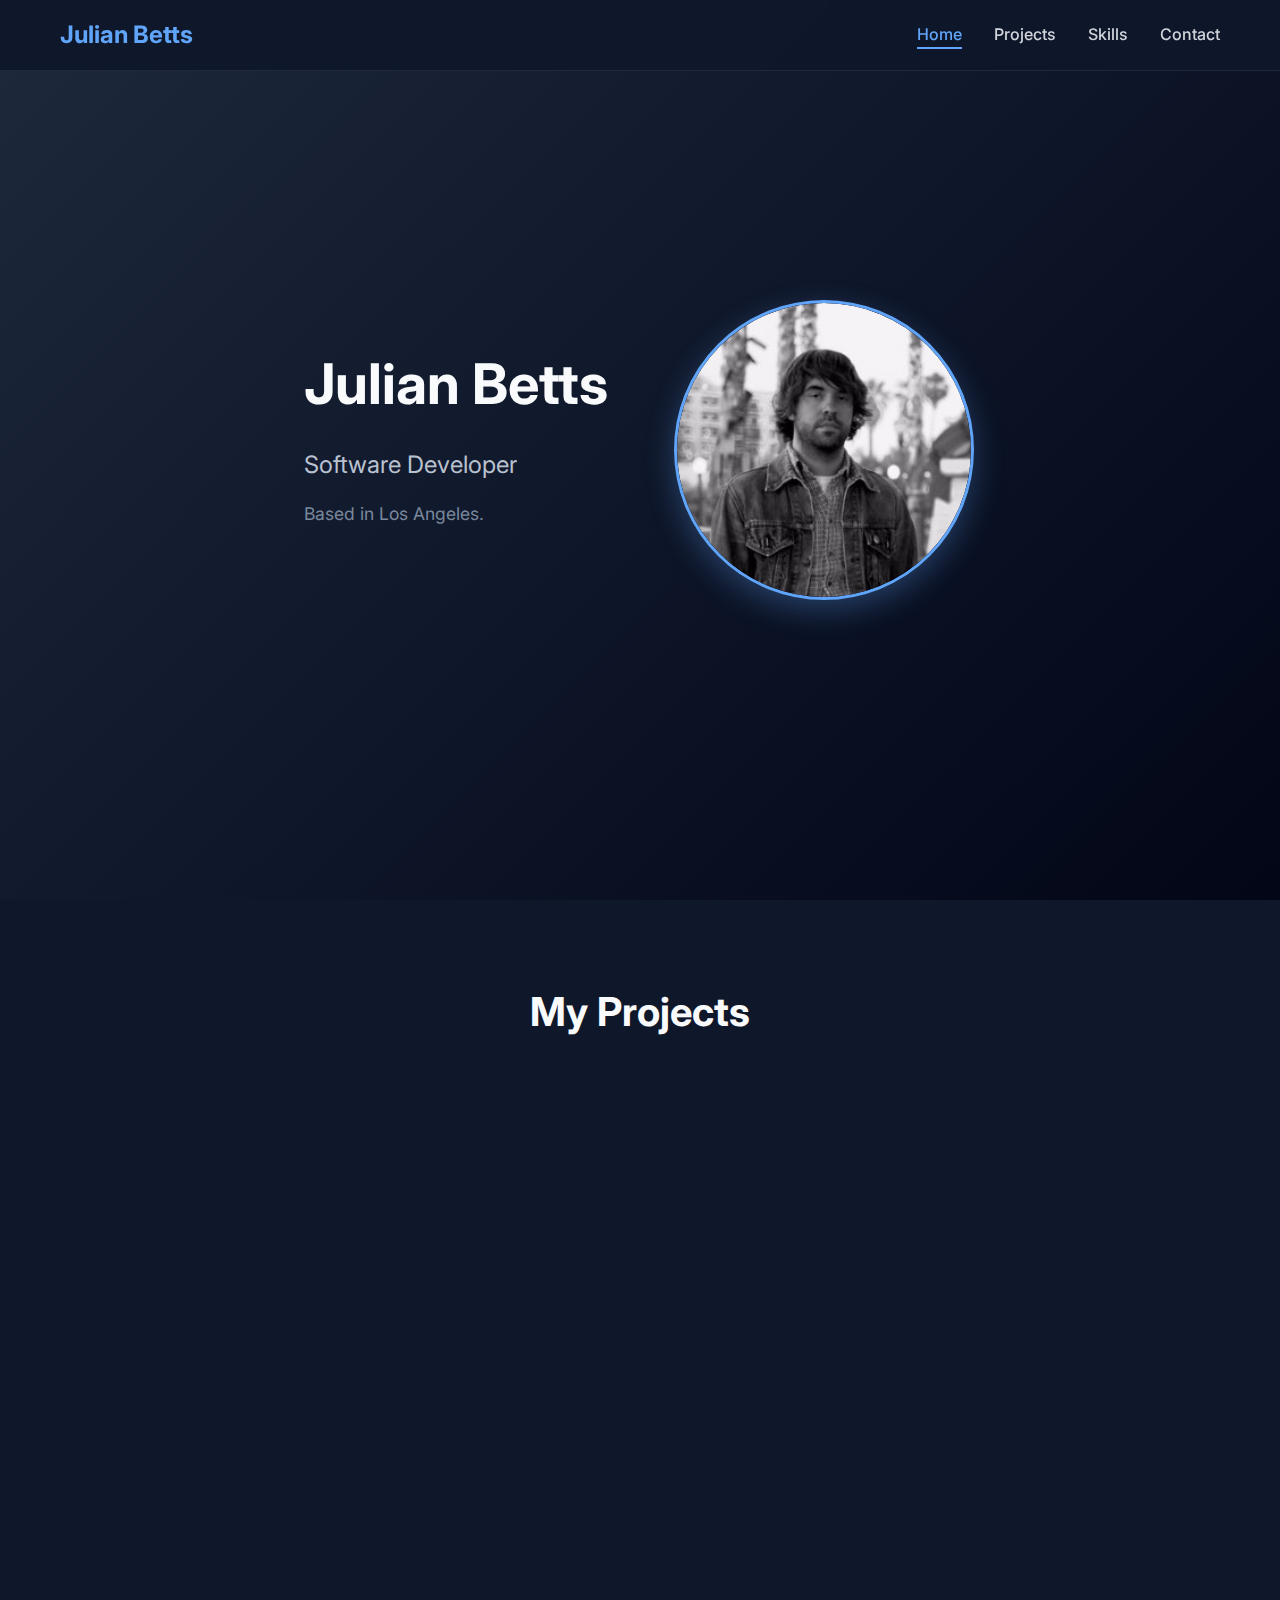
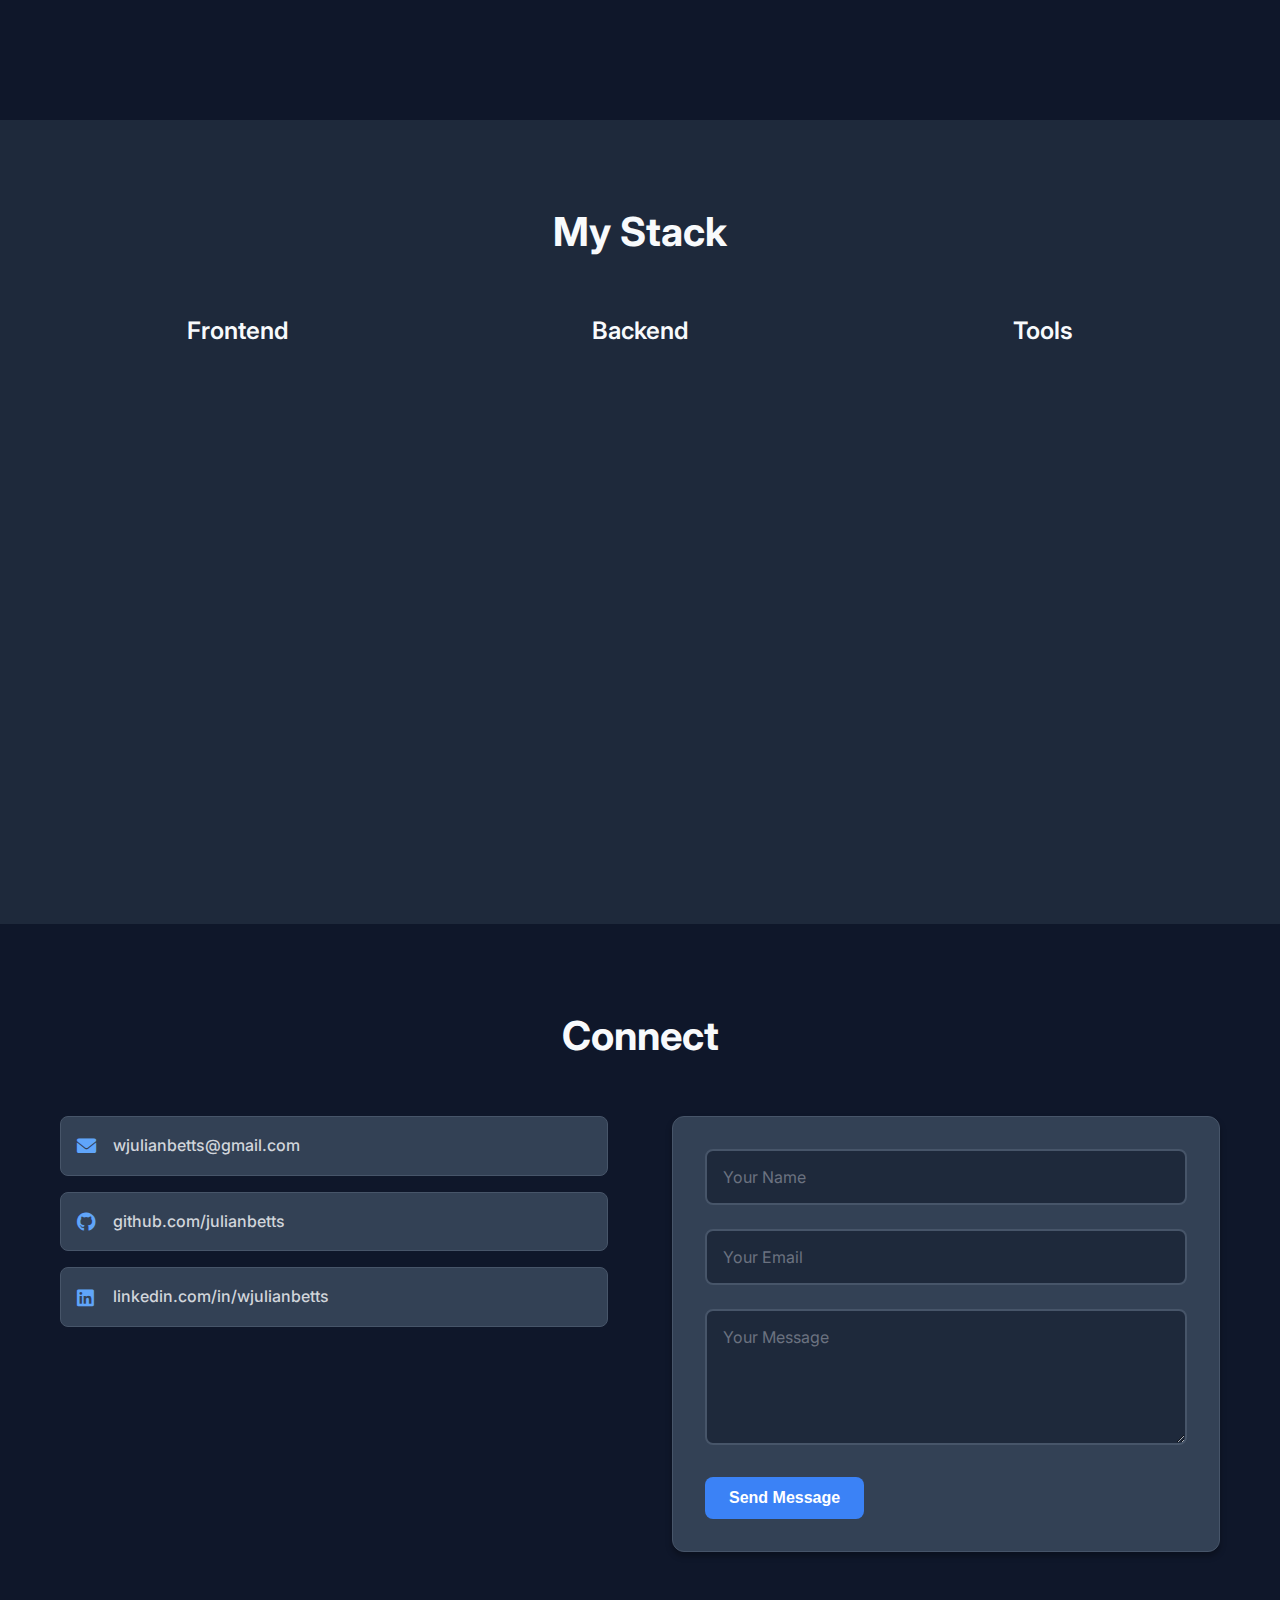
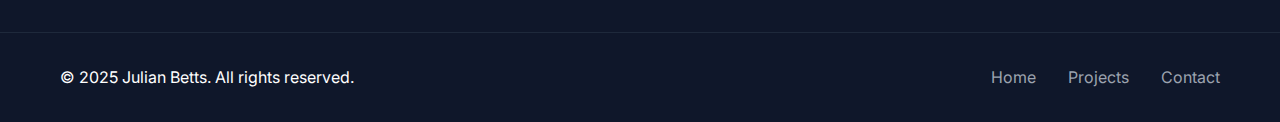
<file: index.html>
<!DOCTYPE html>
<html lang="en">
<head>
    <meta charset="UTF-8">
    <meta name="viewport" content="width=device-width, initial-scale=1.0">
    <title>Julian Betts - Portfolio</title>
    <link rel="stylesheet" href="styles.css">
    <link href="https://fonts.googleapis.com/css2?family=Inter:wght@300;400;500;600;700&display=swap" rel="stylesheet">
    <link rel="stylesheet" href="https://cdnjs.cloudflare.com/ajax/libs/font-awesome/6.0.0/css/all.min.css">
</head>
<body>
    <!-- Navigation -->
    <nav class="navbar">
        <div class="nav-container">
            <div class="nav-logo">
                <a href="#home">Julian Betts</a>
            </div>
            <ul class="nav-menu">
                <li class="nav-item">
                    <a href="#home" class="nav-link">Home</a>
                </li>
                <li class="nav-item">
                    <a href="#projects" class="nav-link">Projects</a>
                </li>
                <li class="nav-item">
                    <a href="#skills" class="nav-link">Skills</a>
                </li>
                <li class="nav-item">
                    <a href="#contact" class="nav-link">Contact</a>
                </li>
            </ul>
            <div class="hamburger">
                <span class="bar"></span>
                <span class="bar"></span>
                <span class="bar"></span>
            </div>
        </div>
    </nav>
    <!-- Hero Section -->
    <section id="home" class="hero">
        <div class="hero-container">
            <div class="hero-content">
                <h1 class="hero-title">Julian Betts</h1>
                <p class="hero-subtitle">Software Developer</p>
                <p class="hero-description">
                    Based in Los Angeles.
                </p>
                <!-- <div class="hero-buttons">
                    <a href="#projects" class="btn btn-primary">View My Work</a>
                    <a href="#contact" class="btn btn-secondary">Get In Touch</a>
                </div> -->
            </div>
            <div class="hero-image">
                <div class="profile-photo">
                    <img src="images/portrait.jpg" alt="Julian Betts" class="profile-image">
                </div>
            </div>
        
        </div>
    </section>
    <!-- Projects Section -->
    <section id="projects" class="projects">
        <div class="container">
            <h2 class="section-title">My Projects</h2>
            <div class="projects-grid">

                <!-- <div class="project-card">
                    <a href="#" class="project-card-link">
                        <div class="project-image">
                            <div class="project-placeholder">
                                <i class="fas fa-music"></i>
                            </div>
                        </div>
                        <div class="project-content">
                            <h3>Gigabite (Coming Soon)</h3>
                            <p>Touring made simple for working musicians. Real time edits. Clean UI.</p>
                            <div class="project-tech">
                                <span class="tech-tag">Svelte</span>
                                <span class="tech-tag">Vite</span>
                                <span class="tech-tag">Tailwind</span>
                                <span class="tech-tag">Firebase Auth</span>
                                <span class="tech-tag">Firestore</span>
                                <span class="tech-tag">Storage</span>
                                <span class="tech-tag">Vercel</span>
                            </div>
                        </div>
                    </a>
                </div> -->
                
                <div class="project-card">
                    <a href="https://www.tastytunings.com/" class="project-card-link" target="_blank">
                        <div class="project-image">
                            <div class="project-placeholder">
                                <i class="fas fa-guitar"></i>
                            </div>
                        </div>
                        <div class="project-content">
                            <h3>Tasty Tunings</h3>
                            <p>An interactive guitar fretboard visualizer that helps musicians find the notes to any chord in any kind of tuning</p>
                            <div class="project-tech">
                                <span class="tech-tag">HTML</span>
                                <span class="tech-tag">CSS</span>
                                <span class="tech-tag">JavaScript</span>
                            </div>
                        </div>
                    </a>
                </div>
              

                <div id="content-websites" class="project-card">
                    <a href="content-websites.html" class="project-card-link">
                        <div class="project-image">
                            <div class="project-placeholder">
                                <i class="fas fa-palette"></i>
                            </div>
                        </div>
                        <div class="project-content">
                            <h3>Collection of Content Websites</h3>
                            <p>A collection of websites I've built for artists, creatives, and businesses in the LA area. Each site is custom-designed to showcase their unique brand and content.</p>
                            <div class="project-tech">
                                <!-- <span class="tech-tag">HTML</span>
                                <span class="tech-tag">CSS</span>
                                <span class="tech-tag">JavaScript</span> -->
                            </div>
                        </div>
                    </a>
                </div>
            </div>
        </div>
    </section>
    <!-- My Stack Section -->
    <section id="skills" class="skills">
        <div class="container">
            <h2 class="section-title">My Stack</h2>
            <div class="skills-content">
                <div class="skills-category">
                    <h3>Frontend</h3>
                    <div class="skills-grid">
                        <div class="skill-item">
                            <i class="fab fa-html5"></i>
                            <span>HTML</span>
                        </div>
                        <div class="skill-item">
                            <i class="fab fa-css3-alt"></i>
                            <span>CSS</span>
                        </div>
                        <div class="skill-item">
                            <i class="fab fa-js-square"></i>
                            <span>JavaScript</span>
                        </div>
                        <div class="skill-item">
                            <i class="fab fa-js-square"></i>
                            <span>Svelte</span>
                        </div>
                        <div class="skill-item">
                            <i class="fas fa-bolt"></i>
                            <span>Vite</span>
                        </div>
                    </div>
                </div>
                
                <div class="skills-category">
                    <h3>Backend</h3>
                    <div class="skills-grid">
                        <div class="skill-item">
                            <i class="fab fa-python"></i>
                            <span>Python</span>
                        </div>
                        <div class="skill-item">
                            <i class="fas fa-code"></i>
                            <span>C++</span>
                        </div>
                        <div class="skill-item">
                            <i class="fas fa-fire"></i>
                            <span>Firebase Auth</span>
                        </div>
                        <div class="skill-item">
                            <i class="fas fa-cloud"></i>
                            <span>Cloud Firestore</span>
                        </div>
                        <div class="skill-item">
                            <i class="fas fa-database"></i>
                            <span>Firebase Storage</span>
                        </div>
                    </div>
                </div>



                <div class="skills-category">
                    <h3>Tools</h3>
                    <div class="skills-grid">
                        <div class="skill-item">
                            <i class="fab fa-git-alt"></i>
                            <span>Git</span>
                        </div>
                        <div class="skill-item">
                            <i class="fab fa-github"></i>
                            <span>GitHub</span>
                        </div>
                        <div class="skill-item">
                            <i class="fas fa-check-circle"></i>
                            <span>ESLint</span>
                        </div>
                        <div class="skill-item">
                            <i class="fas fa-server"></i>
                            <span>Cloud Firestore</span>
                        </div>
                        <div class="skill-item">
                            <i class="fas fa-database"></i>
                            <span>Firebase Storage</span>
                        </div>
                    </div>
                </div>
            </div>
        </div>
    </section>
    <!-- Contact Section -->
    <section id="contact" class="contact">
        <div class="container">
            <h2 class="section-title">Connect</h2>
            <div class="contact-content">
                <div class="contact-info">
                    <!-- <h3>Contact</h3> -->
                    <!-- <p>I'm always interested in new opportunities and collaborations. Feel free to reach out!</p> -->
                    <div class="contact-items">
                        <div class="contact-item">
                            <i class="fas fa-envelope"></i>
                            <span>wjulianbetts@gmail.com</span>
                        </div>
                        <div class="contact-item">
                            <i class="fab fa-github"></i>
                            <a href="https://github.com/julianbetts" target="_blank" class="contact-link">github.com/julianbetts</a>
                        </div>
                        <div class="contact-item">
                            <i class="fab fa-linkedin"></i>
                            <a href="https://linkedin.com/in/wjulianbetts" target="_blank" class="contact-link">linkedin.com/in/wjulianbetts</a>
                        </div>
                    </div>
                </div>
                <div class="contact-form">
                    <form id="contactForm">
                        <div class="form-group">
                            <input type="text" id="name" name="name" placeholder="Your Name" required>
                        </div>
                        <div class="form-group">
                            <input type="email" id="email" name="email" placeholder="Your Email" required>
                        </div>
                        <div class="form-group">
                            <textarea id="message" name="message" placeholder="Your Message" rows="5" required></textarea>
                        </div>
                        <button type="submit" class="btn btn-primary">Send Message</button>
                    </form>
                </div>
            </div>
        </div>
    </section>
    <!-- Footer -->
    <footer class="footer">
        <div class="container">
            <div class="footer-content">
                <p>&copy; 2025 Julian Betts. All rights reserved.</p>
                <div class="footer-links">
                    <a href="#home">Home</a>
                    <a href="#projects">Projects</a>
                    <a href="#contact">Contact</a>
                </div>
            </div>
        </div>
    </footer>
    <script src="script.js"></script>
</body>
</html>
</file>
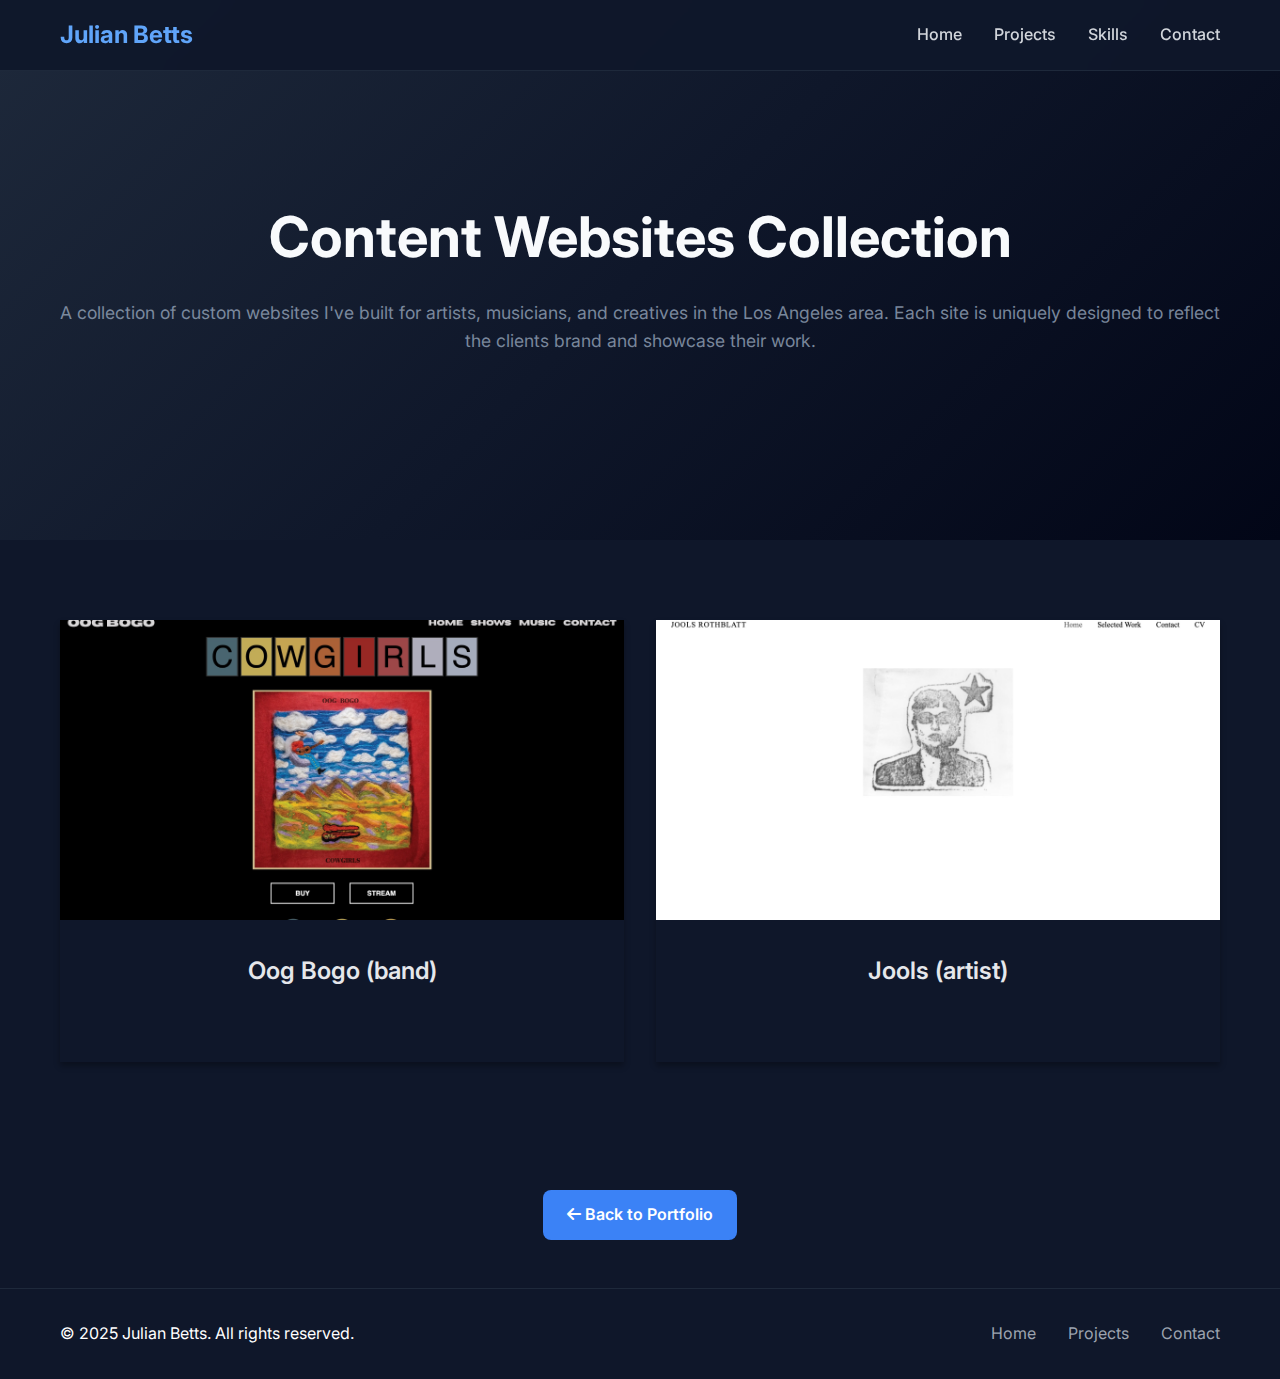
<file: content-websites.html>
<!DOCTYPE html>
<html lang="en">
<head>
    <meta charset="UTF-8">
    <meta name="viewport" content="width=device-width, initial-scale=1.0">
    <title>Content Websites Collection - Julian Betts</title>
    <link rel="stylesheet" href="styles.css">
    <link href="https://fonts.googleapis.com/css2?family=Inter:wght@300;400;500;600;700&display=swap" rel="stylesheet">
    <link rel="stylesheet" href="https://cdnjs.cloudflare.com/ajax/libs/font-awesome/6.0.0/css/all.min.css">
</head>
<body class="content-websites-page">
    <!-- Navigation -->
    <nav class="navbar">
        <div class="nav-container">
            <div class="nav-logo">
                <a href="index.html">Julian Betts</a>
            </div>
            <ul class="nav-menu">
                <li class="nav-item">
                    <a href="index.html" class="nav-link">Home</a>
                </li>
                <li class="nav-item">
                    <a href="index.html#projects" class="nav-link">Projects</a>
                </li>
                <li class="nav-item">
                    <a href="index.html#skills" class="nav-link">Skills</a>
                </li>
                <li class="nav-item">
                    <a href="index.html#contact" class="nav-link">Contact</a>
                </li>
            </ul>
            <div class="hamburger">
                <span class="bar"></span>
                <span class="bar"></span>
                <span class="bar"></span>
            </div>
        </div>
    </nav>

    <!-- Header Section -->
    <section class="hero" style="min-height: 60vh; padding-top: 120px;">
        <div class="container">
            <div class="hero-content" style="text-align: center;">
                <h1 class="hero-title">Content Websites Collection</h1>
                <p class="hero-description">
                    A collection of custom websites I've built for artists, musicians, and creatives in the Los Angeles area. 
                    Each site is uniquely designed to reflect the clients brand and showcase their work.
                </p>
            </div>
        </div>
    </section>

    <!-- Content Websites Grid -->
    <section class="projects" style="padding: 5rem 0;">
        <div class="container">
            <!-- <h2 class="section-title">Featured Websites</h2> -->
            <div class="projects-grid">
                
                <!-- Oog -->
                <div id="oog-bogo" class="content-card">
                    <a href="https://oogbogo.com/" class="project-card-link" target="_blank">
                        <div class="project-image">
                            <img src="images/screenshots/oogbogo.jpg" alt="Oog Bogo Website Screenshot" class="project-screenshot">
                        </div>
                        <div class="project-content">
                            <h3>Oog Bogo (band)</h3>
                            <div class="project-tech">
                                <!-- <span class="tech-tag">HTML</span>
                                <span class="tech-tag">CSS</span>
                                <span class="tech-tag">JavaScript</span> -->
                            </div>
                        </div>
                    </a>
                </div>

                <!-- AZ POWER -->
<!-- 
                <div id="az-power" class="content-card">
                    <a href="https://julianbetts.github.io/azpower/" class="project-card-link" target="_blank">
                        <div class="project-image">
                            <img src="images/screenshots/azpower.jpg" alt="AZ Power Website Screenshot" class="project-screenshot">
                        </div>
                        <div class="project-content">
                            <h3>AZ Power (band)</h3>
                            <div class="project-tech">
                                <span class="tech-tag">HTML</span>
                                <span class="tech-tag">CSS</span>
                                <span class="tech-tag">JavaScript</span>
                            </div>
                        </div>
                    </a>
                </div> -->

                <div id="Jools" class="content-card">
                    <a href="https://julianbetts.github.io/jools-portfolio-10.20.25/" class="project-card-link" target="_blank">
                        <div class="project-image">
                            <img src="images/screenshots/jools.jpg" alt="Jools Website Screenshot" class="project-screenshot">
                        </div>
                        <div class="project-content">
                            <h3>Jools (artist)</h3>
                            <div class="project-tech">
                                <!-- <span class="tech-tag">HTML</span>
                                <span class="tech-tag">CSS</span>
                                <span class="tech-tag">JavaScript</span> -->
                            </div>
                        </div>
                    </a>
                </div>

<!-- 
                <div id="chaos-divided" class="content-card">
                    <a href="https://oogbogo.com/" class="project-card-link" target="_blank">
                        <div class="project-image">
                            <img src="images/screenshots/chaos-divided.jpg" alt="Chaos Divided Website Screenshot" class="project-screenshot">
                        </div>
                        <div class="project-content">
                            <h3>Chaos Divided (ceramicist)</h3>
                            <div class="project-tech">
                                <span class="tech-tag">HTML</span>
                                <span class="tech-tag">CSS</span>
                                <span class="tech-tag">JavaScript</span>
                            </div>
                        </div>
                    </a>
                </div> -->

<!-- 
                <div id="sunshine-wine" class="content-card">
                    <a href="https://oogbogo.com/" class="project-card-link" target="_blank">
                        <div class="project-image">
                            <img src="images/screenshots/sunshine-wine.jpg" alt="Sunshine and Wine Website Screenshot" class="project-screenshot">
                        </div>
                        <div class="project-content">
                            <h3>Sunshine and Wine (catering company)</h3>
                            <div class="project-tech">
                                <span class="tech-tag">HTML</span>
                                <span class="tech-tag">CSS</span>
                                <span class="tech-tag">JavaScript</span>
                            </div>
                        </div>
                    </a>
                </div> -->



                <!-- Artist Website 1 -->

            
            </div>
        </div>
    </section>

    <!-- Back to Portfolio Button -->
    <section style="padding: 3rem 0; text-align: center;">
        <div class="container">
            <a href="index.html" class="btn btn-primary">
                <i class="fas fa-arrow-left"></i> Back to Portfolio
            </a>
        </div>
    </section>

    <!-- Footer -->
    <footer class="footer">
        <div class="container">
            <div class="footer-content">
                <p>&copy; 2025 Julian Betts. All rights reserved.</p>
                <div class="footer-links">
                    <a href="index.html">Home</a>
                    <a href="index.html#projects">Projects</a>
                    <a href="index.html#contact">Contact</a>
                </div>
            </div>
        </div>
    </footer>

    <script src="script.js"></script>
</body>
</html>
</file>
<file: styles.css>
/* Reset and Base Styles */
* {
    margin: 0;
    padding: 0;
    box-sizing: border-box;
}

html {
    scroll-behavior: smooth;
}

body {
    font-family: 'Inter', sans-serif;
    line-height: 1.6;
    color: #e5e7eb;
    background-color: #0f172a;
}

.container {
    max-width: 1200px;
    margin: 0 auto;
    padding: 0 20px;
}

/* Navigation */
.navbar {
    position: fixed;
    top: 0;
    width: 100%;
    background: rgba(15, 23, 42, 0.95);
    backdrop-filter: blur(10px);
    z-index: 1000;
    padding: 1rem 0;
    transition: all 0.3s ease;
    border-bottom: 1px solid #1e293b;
}

.nav-container {
    max-width: 1200px;
    margin: 0 auto;
    padding: 0 20px;
    display: flex;
    justify-content: space-between;
    align-items: center;
}

.nav-logo a {
    font-size: 1.5rem;
    font-weight: 700;
    color: #60a5fa;
    text-decoration: none;
    transition: color 0.3s ease;
}

.nav-logo a:hover {
    color: #93c5fd;
}

.nav-menu {
    display: flex;
    list-style: none;
    gap: 2rem;
}

.nav-link {
    color: #d1d5db;
    text-decoration: none;
    font-weight: 500;
    transition: color 0.3s ease;
    position: relative;
}

.nav-link:hover {
    color: #60a5fa;
}

.nav-link::after {
    content: '';
    position: absolute;
    width: 0;
    height: 2px;
    bottom: -5px;
    left: 0;
    background-color: #60a5fa;
    transition: width 0.3s ease;
}

.nav-link:hover::after {
    width: 100%;
}

.hamburger {
    display: none;
    flex-direction: column;
    cursor: pointer;
}

.bar {
    width: 25px;
    height: 3px;
    background-color: #d1d5db;
    margin: 3px 0;
    transition: 0.3s;
}

/* Hero Section */
.hero {
    min-height: 100vh;
    display: flex;
    align-items: center;
    background: linear-gradient(135deg, #1e293b 0%, #0f172a 50%, #020617 100%);
    color: white;
    padding-top: 80px;
}

.hero-container {
    max-width: 1200px;
    margin: 0 auto;
    padding: 0 20px;
    display: grid;
    grid-template-columns: 1fr 1fr;
    gap: 4rem;
    align-items: center;
}

.hero-title {
    font-size: 3.5rem;
    font-weight: 700;
    margin-bottom: 1rem;
    animation: fadeInUp 1s ease;
    color: #f8fafc;
}

.hero-subtitle {
    font-size: 1.5rem;
    font-weight: 400;
    margin-bottom: 1rem;
    opacity: 0.9;
    animation: fadeInUp 1s ease 0.2s both;
    color: #cbd5e1;
}

.hero-description {
    font-size: 1.1rem;
    margin-bottom: 2rem;
    opacity: 0.8;
    animation: fadeInUp 1s ease 0.4s both;
    color: #94a3b8;
}

.hero-buttons {
    display: flex;
    gap: 1rem;
    animation: fadeInUp 1s ease 0.6s both;
}

.btn {
    padding: 12px 24px;
    border-radius: 8px;
    text-decoration: none;
    font-weight: 600;
    transition: all 0.3s ease;
    display: inline-block;
    border: none;
    cursor: pointer;
    font-size: 1rem;
}

.btn-primary {
    background: #3b82f6;
    color: white;
}

.btn-primary:hover {
    background: #2563eb;
    transform: translateY(-2px);
    box-shadow: 0 10px 20px rgba(59, 130, 246, 0.3);
}

.btn-secondary {
    background: transparent;
    color: white;
    border: 2px solid #60a5fa;
}

.btn-secondary:hover {
    background: #60a5fa;
    color: #1e293b;
    transform: translateY(-2px);
    box-shadow: 0 10px 20px rgba(96, 165, 250, 0.3);
}

.hero-image {
    display: flex;
    justify-content: center;
    align-items: center;
    animation: fadeInRight 1s ease 0.8s both;
}

.profile-photo {
    display: flex;
    justify-content: center;
    align-items: center;
    width: 300px;
    height: 300px;
    border-radius: 50%;
    border: 3px solid #60a5fa;
    box-shadow: 0 10px 30px rgba(96, 165, 250, 0.3);
    transition: all 0.3s ease;
    overflow: hidden;
}

.profile-photo:hover {
    transform: scale(1.05);
    box-shadow: 0 15px 40px rgba(96, 165, 250, 0.4);
}

.profile-image {
    width: 100%;
    height: 100%;
    object-fit: cover;
    border-radius: 50%;
    transition: all 0.3s ease;
}

.profile-photo:hover .profile-image {
    transform: scale(1.1);
}

/* Section Styles */
section {
    padding: 5rem 0;
}

.section-title {
    text-align: center;
    font-size: 2.5rem;
    font-weight: 700;
    margin-bottom: 3rem;
    color: #f8fafc;
}

/* About Section */
.about {
    background: #1e293b;
}

.about-content {
    display: grid;
    grid-template-columns: 2fr 1fr;
    gap: 4rem;
    align-items: start;
}

.about-text p {
    margin-bottom: 1.5rem;
    font-size: 1.1rem;
    color: #cbd5e1;
    line-height: 1.8;
}

.about-stats {
    display: flex;
    flex-direction: column;
    gap: 2rem;
}

.stat {
    text-align: center;
    padding: 2rem;
    background: #334155;
    border-radius: 12px;
    box-shadow: 0 4px 6px rgba(0, 0, 0, 0.3);
    transition: transform 0.3s ease;
    border: 1px solid #475569;
}

.stat:hover {
    transform: translateY(-5px);
    box-shadow: 0 10px 25px rgba(0, 0, 0, 0.4);
}

.stat h3 {
    font-size: 1.5rem;
    font-weight: 600;
    color: #60a5fa;
    margin-bottom: 0.5rem;
}

.stat p {
    font-size: 1.1rem;
    color: #9ca3af;
}

/* Projects Section */
.projects-grid {
    display: grid;
    /* grid-template-columns: repeat(auto-fit, minmax(200px, 1fr)); */
    grid-template-columns: 1fr 1fr;
    gap: 2rem;
}

.project-card {
    background: var(--color-bg-card);
    overflow: hidden;
    box-shadow: 0 4px 6px rgba(0, 0, 0, 0.3);
    transition: all 0.3s ease;
    border: 1px solid var(--color-border-primary);
}

.project-card:hover {
    transform: translateY(-10px);
    box-shadow: 0 20px 25px rgba(0, 0, 0, 0.4);
}

.project-card-link {
    display: block;
    text-decoration: none;
    color: inherit;
    height: 100%;
    transition: all 0.3s ease;
}

.project-card-link:hover {
    text-decoration: none;
    color: inherit;
}

.project-image {
    height: 300px;
    background: linear-gradient(135deg, #1e40af 0%, #7c3aed 100%);
    display: flex;
    align-items: center;
    justify-content: center;
    overflow: hidden;
}

.project-screenshot {
    width: 100%;
    height: 100%;
    object-fit: cover;
    transition: transform 0.3s ease;
}

.project-card:hover .project-screenshot {
    transform: scale(1.1);
}

.project-placeholder {
    color: white;
    font-size: 3rem;
    opacity: 0.8;
}

.project-content {
    padding: 2rem;
}

.project-content h3 {
    font-size: 1.5rem;
    font-weight: 600;
    margin-bottom: 1rem;
    color: var(--color-text-primary);
}

.project-content p {
    color: var(--color-text-muted);
    margin-bottom: 1.5rem;
    line-height: 1.6;
}

.project-tech {
    display: flex;
    flex-wrap: wrap;
    gap: 0.5rem;
    margin-bottom: 1.5rem;
}

.tech-tag {
    background: var(--color-border-primary);
    color: var(--color-text-secondary);
    padding: 0.25rem 0.75rem;
    border-radius: 20px;
    font-size: 0.875rem;
    font-weight: 500;
}

.project-links {
    display: flex;
    gap: 1rem;
}

.project-link {
    color: var(--color-primary);
    text-decoration: none;
    font-weight: 500;
    transition: color 0.3s ease;
    display: flex;
    align-items: center;
    gap: 0.5rem;
}

.project-link:hover {
    color: var(--color-secondary);
}

.project-link.disabled {
    color: var(--color-text-placeholder);
    cursor: not-allowed;
}

/* Skills Section */
.skills {
    background: #1e293b;
}

.skills-content {
    display: grid;
    grid-template-columns: repeat(auto-fit, minmax(300px, 1fr));
    gap: 3rem;
}

.skills-category h3 {
    font-size: 1.5rem;
    font-weight: 600;
    margin-bottom: 2rem;
    color: #f8fafc;
    text-align: center;
}

.skills-grid {
    display: grid;
    grid-template-columns: repeat(auto-fit, minmax(120px, 1fr));
    gap: 1.5rem;
}

.skill-item {
    background: #334155;
    padding: 1.5rem;
    /* border-radius: 12px; */
    text-align: center;
    box-shadow: 0 4px 6px rgba(0, 0, 0, 0.3);
    border: 1px solid #475569;
    display: flex;
    flex-direction: column;
    align-items: center;
    justify-content: center;
    min-height: 120px;
}

.skill-item i {
    font-size: 2.5rem;
    margin-bottom: 1rem;
    color: #60a5fa;
    flex-shrink: 0;
}

.skill-item span {
    font-weight: 500;
    color: #d1d5db;
    text-align: center;
    line-height: 1.2;
}

/* Contact Section */
.contact-content {
    display: grid;
    grid-template-columns: 1fr 1fr;
    gap: 4rem;
}

.contact-info h3 {
    font-size: 2rem;
    font-weight: 600;
    margin-bottom: 1rem;
    color: #f8fafc;
}

.contact-info p {
    font-size: 1.1rem;
    color: #9ca3af;
    margin-bottom: 2rem;
    line-height: 1.6;
}

.contact-items {
    display: flex;
    flex-direction: column;
    gap: 1rem;
}

.contact-item {
    display: flex;
    align-items: center;
    gap: 1rem;
    padding: 1rem;
    background: #334155;
    border-radius: 8px;
    transition: background 0.3s ease;
    border: 1px solid #475569;
}

.contact-item:hover {
    background: #475569;
}

.contact-item i {
    font-size: 1.2rem;
    color: #60a5fa;
    width: 20px;
}

.contact-item span {
    color: #d1d5db;
    font-weight: 500;
}

.contact-link {
    color: #d1d5db;
    font-weight: 500;
    text-decoration: none;
    transition: color 0.3s ease;
}

.contact-link:hover {
    color: #60a5fa;
}

.contact-form {
    background: #334155;
    padding: 2rem;
    border-radius: 12px;
    box-shadow: 0 4px 6px rgba(0, 0, 0, 0.3);
    border: 1px solid #475569;
}

.form-group {
    margin-bottom: 1.5rem;
}

.form-group input,
.form-group textarea {
    width: 100%;
    padding: 1rem;
    border: 2px solid #475569;
    border-radius: 8px;
    font-size: 1rem;
    transition: border-color 0.3s ease;
    font-family: inherit;
    background: #1e293b;
    color: #f8fafc;
}

.form-group input:focus,
.form-group textarea:focus {
    outline: none;
    border-color: #60a5fa;
    box-shadow: 0 0 0 3px rgba(96, 165, 250, 0.1);
}

.form-group input::placeholder,
.form-group textarea::placeholder {
    color: #6b7280;
}

.form-group textarea {
    resize: vertical;
    min-height: 120px;
}

/* Footer */
.footer {
    background: #0f172a;
    color: white;
    padding: 2rem 0;
    border-top: 1px solid #1e293b;
}

.footer-content {
    display: flex;
    justify-content: space-between;
    align-items: center;
}

.footer-links {
    display: flex;
    gap: 2rem;
}

.footer-links a {
    color: #9ca3af;
    text-decoration: none;
    transition: color 0.3s ease;
}

.footer-links a:hover {
    color: #60a5fa;
}

/* Animations */
@keyframes fadeInUp {
    from {
        opacity: 0;
        transform: translateY(30px);
    }
    to {
        opacity: 1;
        transform: translateY(0);
    }
}

@keyframes fadeInRight {
    from {
        opacity: 0;
        transform: translateX(30px);
    }
    to {
        opacity: 1;
        transform: translateX(0);
    }
}

@keyframes typewriter {
    0%, 100% {
        opacity: 0.7;
    }
    50% {
        opacity: 1;
    }
}

/* Responsive Design */
@media (max-width: 768px) {
    .hamburger {
        display: flex;
    }

    .nav-menu {
        position: fixed;
        left: -100%;
        top: 70px;
        flex-direction: column;
        background-color: #334155;
        width: 100%;
        text-align: center;
        transition: 0.3s;
        box-shadow: 0 10px 27px rgba(0, 0, 0, 0.3);
        padding: 2rem 0;
        border-top: 1px solid #475569;
    }

    .nav-menu.active {
        left: 0;
    }

    .hero-container {
        grid-template-columns: 1fr;
        text-align: center;
        gap: 2rem;
    }

    .profile-photo {
        width: 250px;
        height: 250px;
    }

    .hero-title {
        font-size: 2.5rem;
    }

    .hero-buttons {
        justify-content: center;
        flex-wrap: wrap;
    }

    .about-content {
        grid-template-columns: 1fr;
        gap: 2rem;
    }

    .contact-content {
        grid-template-columns: 1fr;
        gap: 2rem;
    }

    .projects-grid {
        grid-template-columns: 1fr;
    }

    .skills-content {
        grid-template-columns: 1fr;
    }

    .footer-content {
        flex-direction: column;
        gap: 1rem;
        text-align: center;
    }

    .footer-links {
        justify-content: center;
    }

    .content-card .project-image {
        height: 200px;
    }

    .content-card .project-content {
        padding: 1.5rem;
    }

    .content-card .project-content h3 {
        font-size: 1.3rem;
    }
}

/* Content Websites Page Specific Styles */
.content-websites-page .projects-grid {
    grid-template-columns: 1fr 1fr;
}

.content-card {
    background: var(--color-bg-card);
    overflow: hidden;
    box-shadow: 0 4px 6px rgba(0, 0, 0, 0.3);
    transition: all 0.3s ease;
    border: 1px solid var(--color-border-primary);
    /* height: 900px; */
    text-align: center;
}
/* 
.content-card:hover {
    transform: translateY(-10px);
    box-shadow: 0 20px 25px rgba(0, 0, 0, 0.4);
} */

.content-card:hover .project-screenshot {
    transform: scale(1.1);
}



@media (max-width: 480px) {
    .container {
        padding: 0 15px;
    }

    .profile-photo {
        width: 200px;
        height: 200px;
    }

    .photo-placeholder i {
        font-size: 3rem;
    }

    .hero-title {
        font-size: 2rem;
    }

    .section-title {
        font-size: 2rem;
    }

    .btn {
        padding: 10px 20px;
        font-size: 0.9rem;
    }

    .content-card .project-image {
        height: 180px;
    }

    .content-card .project-content {
        padding: 1.25rem;
    }

    .content-card .project-content h3 {
        font-size: 1.2rem;
    }

    .content-card .tech-tag {
        font-size: 0.8rem;
        padding: 0.2rem 0.6rem;
    }
}
</file>
